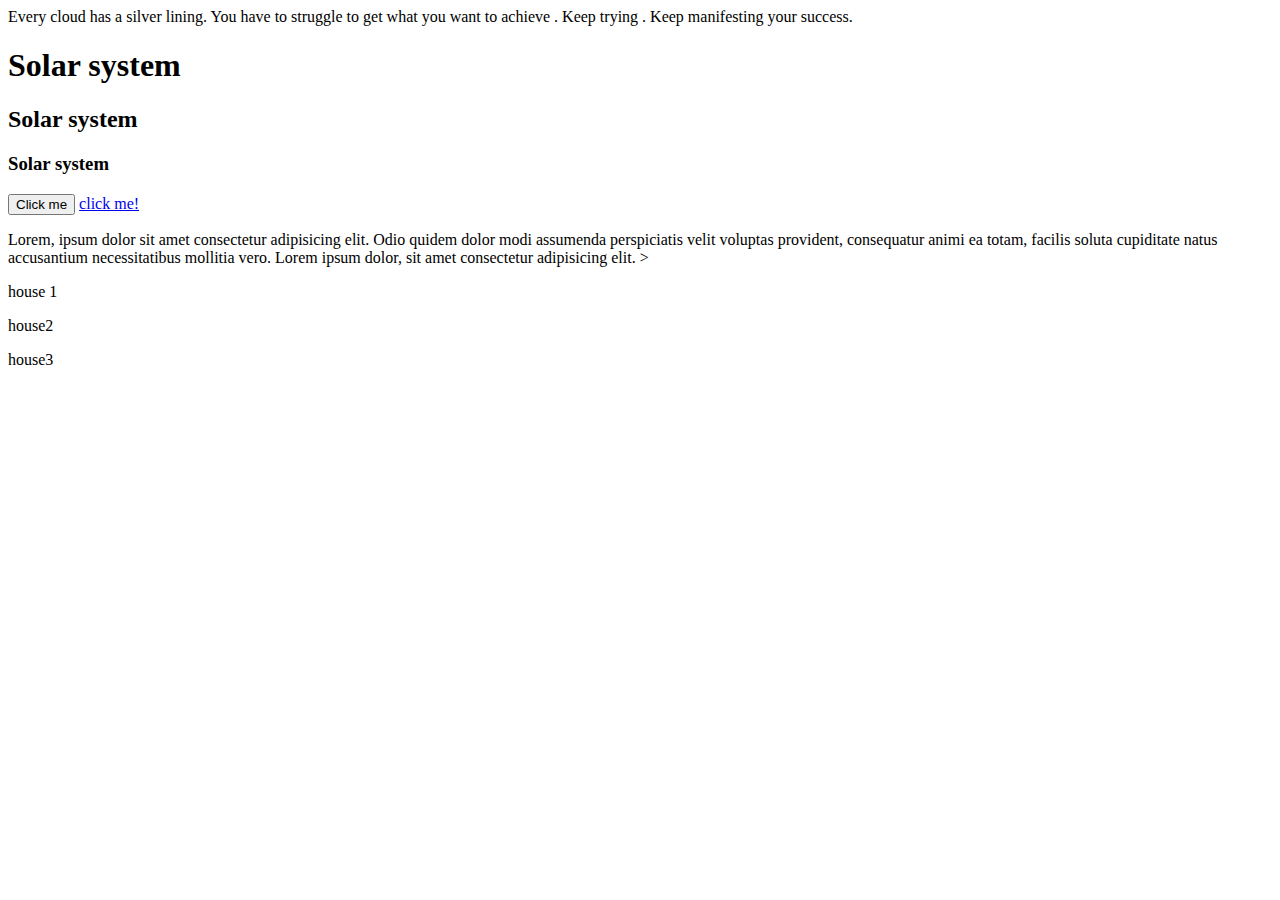
<file: Index.html>
<!DOCTYPE html>
<html lang="en">
<head>
    <meta charset="UTF-8">
    <meta name="viewport" content="width=C, initial-scale=1.0">
    <title>CSS level 1</title>
</head>
<body>
    <div id="box">
      Every cloud has a silver lining. You have to struggle to get what you want to achieve . Keep trying . Keep manifesting your success. 
 </div>
 <h1 id="one">Solar system</h1>
 <h2 id="two">Solar system</h2>
 <h3 id="three">Solar system</h3>
 <button>Click me</button>
 <a href="http//:www.google.com">click me!</a>
 <p id="oone">Lorem, ipsum dolor sit amet consectetur adipisicing elit. Odio quidem dolor modi assumenda perspiciatis velit voluptas provident, consequatur animi ea totam, facilis soluta cupiditate natus accusantium necessitatibus mollitia vero. Lorem ipsum dolor, sit amet consectetur adipisicing elit. ></p>
</body>
<p id="x">house 1</p>
  <p id="y">house2</p>
  <p id="z">house3</p>
</p>
</html
</file>
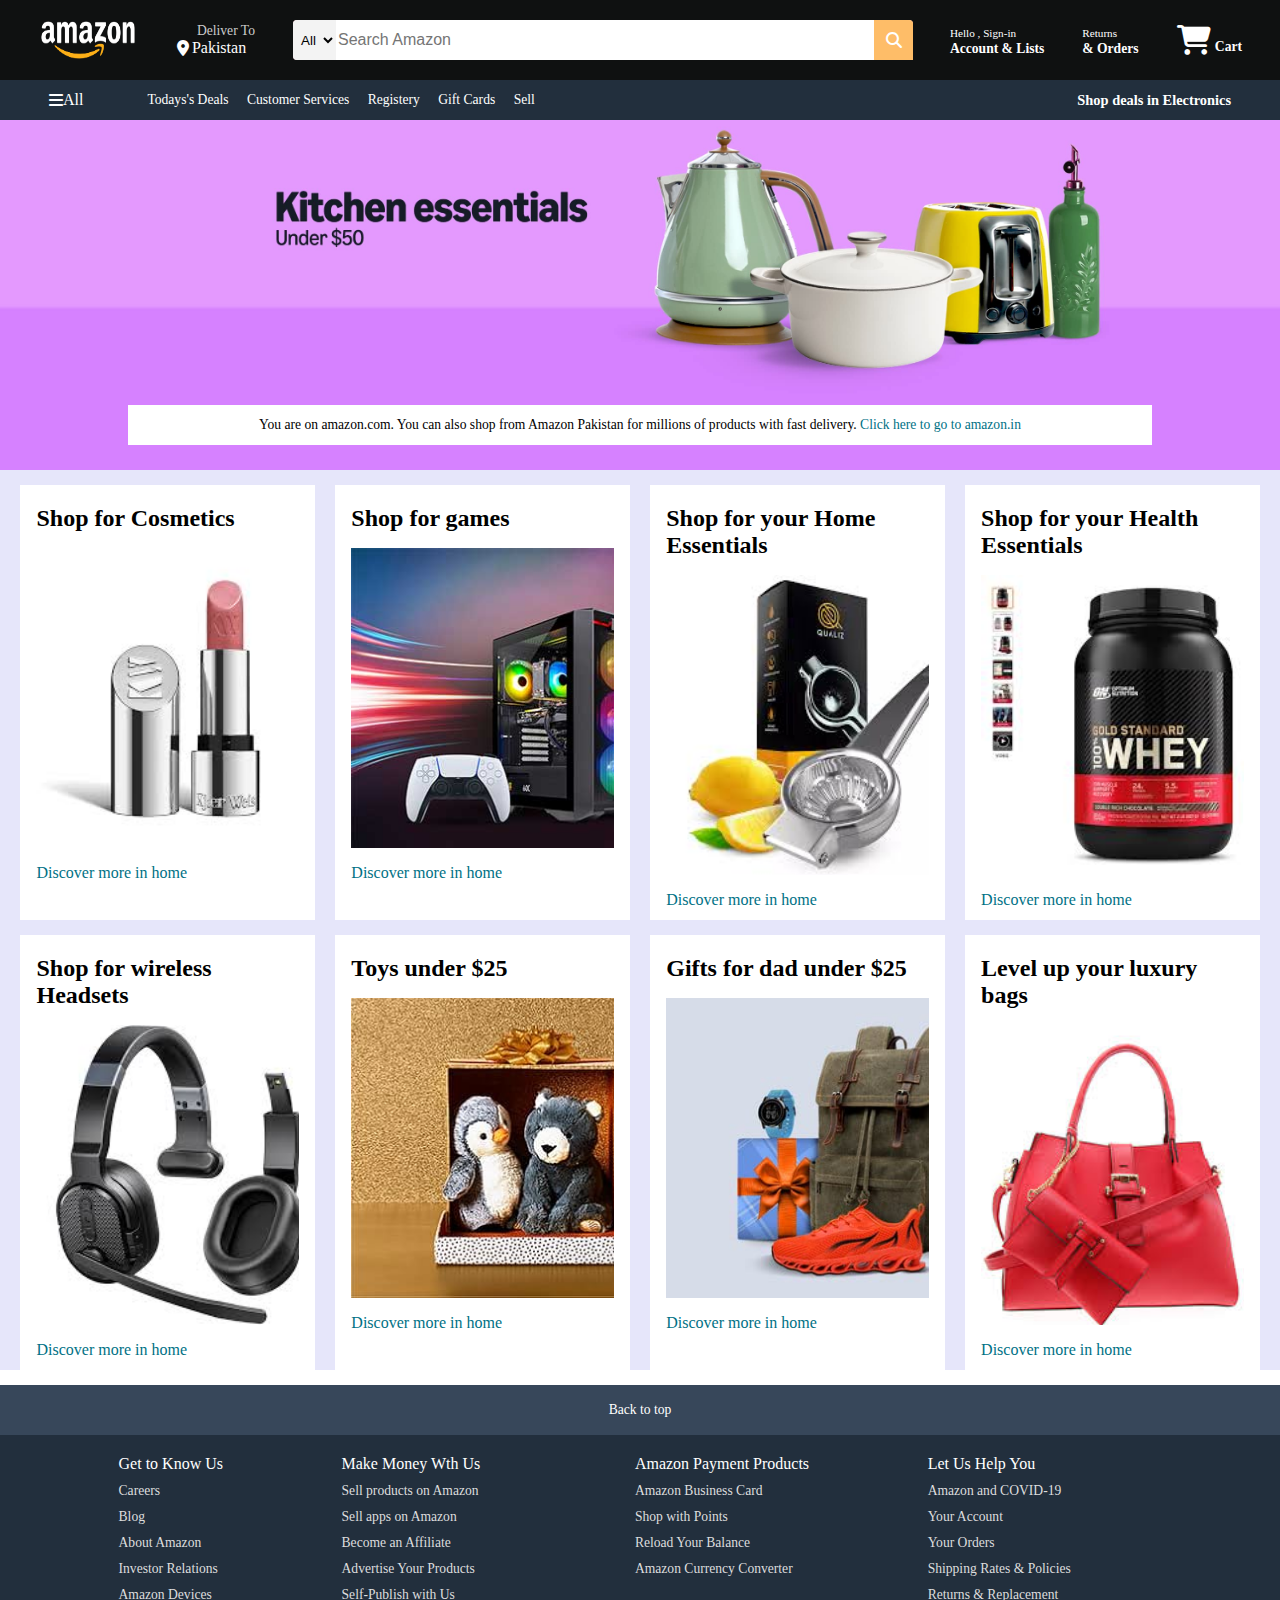
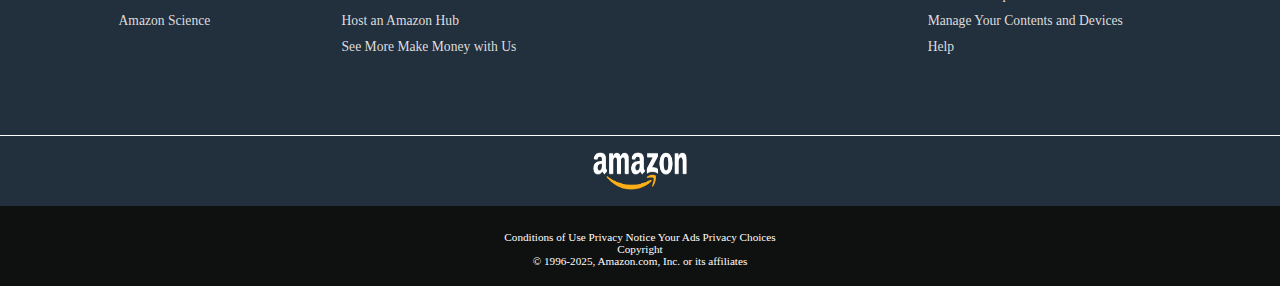
<file: amazon-clone/index.html>
<!DOCTYPE html>
<html lang="en">
<head>
  <meta charset="UTF-8" />
  <meta name="viewport" content="width=device-width, initial-scale=1.0" />
  <meta http-equiv="X-UA-Compatible" content="IE=edge" />
  <title>Amazon UI</title>
  <link rel="stylesheet" href="https://cdnjs.cloudflare.com/ajax/libs/font-awesome/6.7.2/css/all.min.css"/>
  <link rel="stylesheet" href="style.css" />
  
</head>
<body>
    <header>
        <div class="navbar">
            <div class="nav-logo border">
                <div class="logo"></div>
            </div>
                        <div class="nav-address border">
                            <p class="add-first">Deliver To</p>
                         <div class="add-icon">
                            <i class="fa-solid fa-location-dot"></i>
                            <p class="add-second">Pakistan</p>
                         </div>
                        </div>
<div class="nav-search">
    <select class="search-select">
        <option>All</option>
    </select>
    <input placeholder="Search Amazon" class="search-input">
    <div class="search-icon">
       <i class="fa-solid fa-magnifying-glass"></i>
    </div>   
</div>
    <div class="nav-sign-in boder" >
        <p><span>Hello , Sign-in</span></p>
        <p class="nav-second">Account & Lists</p>

    </div>
  <div class="nav-return border">
    <p><span>Returns</span></p>
    <p class="nav-second">& Orders</p>
  </div>
   <div class="nav-cart border">
    <i class="fa-solid fa-cart-shopping"></i>
    Cart
  </div>


</header>

<div class="panel">
     <div class="panel all">
        <i class="fa-solid fa-bars"></i>
        All

     </div>
     <div class="panel-ops">
     <p>Todays's Deals</p>
     <p>Customer Services</p>
     <p>Registery</p>
     <p>Gift Cards</p>
     <p>Sell</p>

     </div>
     <div class="panel-deals">
      Shop deals in Electronics

     </div>
</div> 
   <div class="hero-section">
    <div class="hero-msg">
      <p>You are on amazon.com. You can also shop from Amazon Pakistan for millions of products with fast delivery.<a> Click here to go to amazon.in</a></p>

    </div>
   </div> 

<div class="shop-section">
  <div class="box1 box">
    <div class="box-content">
        <h2>Shop for Cosmetics</h2>
    <div class="box-image" style="background-image: url('images/boxx1.jpg');"></div>
    <p><a>Discover more in home</a></p>
    </div>
  </div>
  <div class="box2 box">
    <div class="box-content">
        <h2>Shop for games</h2>
    <div class="box-image" style="background-image: url('images/box2.jpg');"></div>
    <p><a>Discover more in home</a></p>
    </div>
  </div>
  <div class="box3 box">
    <div class="box-content">
        <h2>Shop for your Home Essentials</h2>
    <div class="box-image" style="background-image: url('images/boxx3.jpg');"></div>
    <p><a>Discover more in home</a></p>
    </div>
  </div>
  <div class="box4 box">
    <div class="box-content">
        <h2>Shop for your Health Essentials</h2>
    <div class="box-image" style="background-image: url('images/boxxx4.jpg');"></div>
    <p><a>Discover more in home</a></p>
    </div>
  </div>

  <div class="box5 box">
    <div class="box-content">
        <h2>Shop for wireless Headsets</h2>
    <div class="box-image" style="background-image: url('images/boxx5.jpg');"></div>
    <p><a>Discover more in home</a></p>
    </div>
  </div>
  <div class="box6 box">
    <div class="box-content">
        <h2>Toys under $25</h2>
    <div class="box-image" style="background-image: url('images/box6.jpg');"></div>
    <p><a>Discover more in home</a></p>
    </div>
  </div>
  <div class="box7 box">
    <div class="box-content">
        <h2>Gifts for dad under $25</h2>
    <div class="box-image" style="background-image: url('images/box7.jpg');"></div>
    <p><a>Discover more in home</a></p>
    </div>
  </div>
  <div class="box8 box">
    <div class="box-content">
        <h2>Level up your luxury bags</h2>
    <div class="box-image" style="background-image: url('images/boxx8.jpg');"></div>
    <p><a>Discover more in home</a></p>
    </div>
  </div>


</div>
<footer>
   <div class="foot-panel1">
   Back to top
  </div>
  <div class="foot-panel2">
    
    <ul>
      <p>Get to Know Us</p>
      <a>Careers</a>
      <a>Blog</a>
      <a>About Amazon</a>
      <a>Investor Relations</a>
      <a>Amazon Devices</a>
      <a>Amazon Science</a>
    </ul>
    <ul>
      <p>Make Money Wth Us</p>
      <a>Sell products on Amazon</a>
      <a>Sell apps on Amazon</a>
      <a>Become an Affiliate
      <a>Advertise Your Products</a>
      <a>Self-Publish with Us
      <a>Host an Amazon Hub</a>
      <a>See More Make Money with Us</a>
    </ul>
    <ul>
      <p>Amazon Payment Products</p>
      <a>Amazon Business Card</a>
      <a>Shop with Points
      <a>Reload Your Balance</a>
      <a>Amazon Currency Converter</a>
    </ul>
    <ul>
      <p>Let Us Help You</p>
      <a>Amazon and COVID-19</a>
      <a>Your Account</a>
      <a>Your Orders</a>
      <a>Shipping Rates & Policies</a>
      <a>Returns & Replacement</a>
      <a>Manage Your Contents and Devices</a>
      <a>Help
    </ul>
  </div>
  <div class="foot-panel3">
    <div class="logo"></div>
  </div>
  <div class="foot-panel4">
    <div class="pages">
      <a>Conditions of Use</a>
      <a>Privacy Notice</a>
      <a>Your Ads Privacy Choices</a>
    </div>
<div>Copyright</div>
© 1996-2025, Amazon.com, Inc. or its affiliates
  </div>
</footer>
    </body>
    </html>
</file>
<file: amazon-clone/style.css>
*{
    margin:0;
    font-style: Arial;
    border: border-box;
}
.navbar{
    height: 80px;
    background-color: #0f1111;
    color:white;
    display: flex;
    align-items: center;
    justify-content: space-evenly;
}
.nav-logo{
    height:50px;
    width: 100px;
}
.logo {
    background-image: url("images/logo.png");
    background-size: 100% 100%;
    height: 50px;
}
.border {
    border: 1.5px solid transparent;
}
.border:hover {
    border: 1.5px solid white;
}

/*Box 2*/


.add-first{
    color:#cccccc;
    font-size:0.85rem;
    margin-left: 20px;
}
.add-second {
    font-size:1rem;
    margin-left: 3px;
}
.add-icon {
    display: flex;
    align-items: center;
}


/*Box 3*/

.nav-search {
    display: flex;
    justify-content: space-evenly;
    background-color: pink;
    height:40px;
    width:620px;
    border-radius: 4px;
}
.search-select {
background-color: #f3f3f3;
width:50px;
text-align:center;
border-top-left-radius: 4px;
border-bottom-left-radius: 4px;
border:none;
}
.search-input {
    width:100%;
    font-size:1rem;
    border:none;
}
.search-icon {
    width: 45px;
    display: flex;
    justify-content: center;
    align-items: center;
    font-size:1.2 rem;
    background-color: #febd68;
    border-top-right-radius: 4px;
    border-top-right-radius: 4px;
}
.nav-search:hover{
    border:2px solid orange;
}

/*Box 4 */

span{
    font-size: 0.7rem;
}
.nav-second{
    font-size: 0.85rem;
    font-weight: 700;
}


/*Box 6*/
.nav-cart i {
    font-size: 30px;
}
.nav-cart {
    font-size: 0.85rem;
    font-weight: 700;
}


/*panel*/

.panel{
    height:40px;
    background-color: #222f3d;
    display: flex;
    color:white;
    align-items: center;
    justify-content: space-evenly;
}

.panel-ops p{
    display: inline;
    margin-left: 15px;
}
.panel-ops {
    width: 70%;
    font-size: 0.85rem;
}
.panel-deals {
    font-size: 0.9rem;
    font-weight: 700;
}

/*hero-section*/

.hero-section{
    background-image: url("images/hero-image.jpg");
    background-size: cover;
    height:350px;
    display: flex;
    justify-content: center;
    align-items: flex-end;

}
.hero-msg {
    background-color: white;
    color:black;
    height:40px;
    display: flex;
    align-items: center;
    justify-content: center;
    font-size: 0.85rem;
    width: 80%;
    margin-bottom: 25px;
}
.hero-msg a {
    color:#007185;
}


/*shop-section*/
.shop-section{
    display: flex;
    justify-content: space-evenly;
    background-color:lavender;
    flex-wrap: wrap;
}
.box{
    height:400px;
    width:23%;
    background-color: white;
    padding: 20px 0px 15px;
    margin-top: 15px;
}
.box-image{
    height:300px;
    background-size:cover;
    margin-top: 1rem;
    margin-bottom: 1rem;
}
.box-content {
    margin-left: 1rem;
    margin-right: 1rem;
}
.box-content p{
    color:#007185;
}

/*footer*/
footer{
    margin-top: 15px;
}
.foot-panel1{
    background-color: #37475a;
    color: white;
    height: 50px;
    display: flex;
    justify-content: center;
    align-items: center;
    font-size: 0.85rem;
}
.foot-panel2{
    background-color: #222f3d;
    color: white;
    height: 300px;
    display: flex;
    justify-content: space-evenly;
}
ul{
    margin-top: 20px ;
}
ul a {
    display: block;
    font-size: 0.85rem;
    margin-top: 10px;
    color:#dddddd;
}
.foot-panel3 {
background-color: #222f3d;
color:white;
border-top: 0.5px solid white;
height: 70px;
display: flex;
justify-content: center;
align-items: center;
}
.logo {
    background-image: url("images/logo.png");
    background-size: 100% 100%;
    height: 50px;
    width:100px;
}
.foot-panel4{
    background-color: #0f1111;
    color: white;
    height: 80px;
    font-size: 0.7rem;
    text-align: center;
}
.pages{
    padding-top: 25px;
}
.copyright{
    padding-top: 5px;
}
</file>
